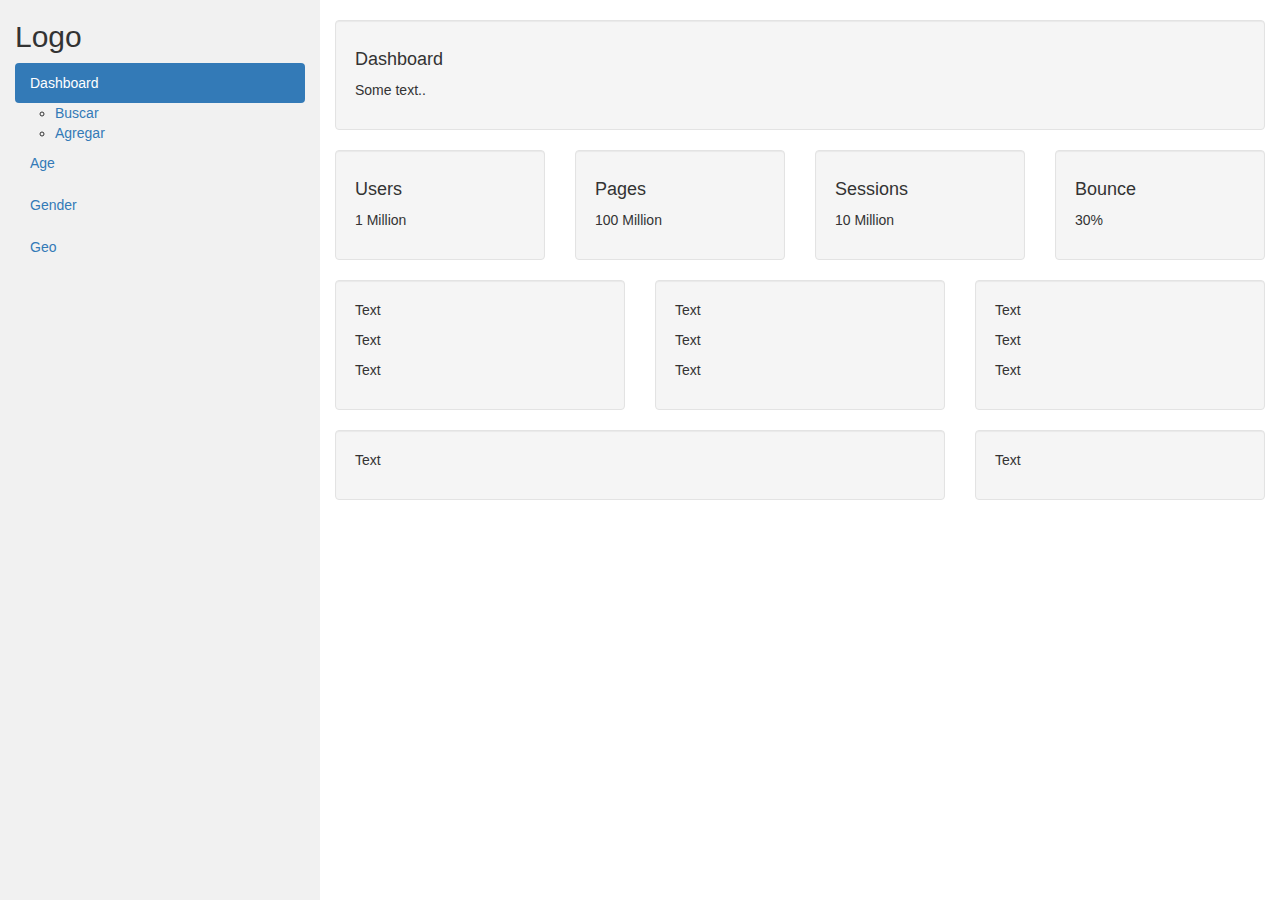
<file: inicio.html>
<!DOCTYPE html>
<html lang="en">
<head>
  <title>Bootstrap Example</title>
  <meta charset="utf-8">
  <meta name="viewport" content="width=device-width, initial-scale=1">
  <link rel="stylesheet" href="https://maxcdn.bootstrapcdn.com/bootstrap/3.4.1/css/bootstrap.min.css">
  <script src="https://ajax.googleapis.com/ajax/libs/jquery/3.7.1/jquery.min.js"></script>
  <script src="https://maxcdn.bootstrapcdn.com/bootstrap/3.4.1/js/bootstrap.min.js"></script>
  <style>
    /* Set height of the grid so .sidenav can be 100% (adjust as needed) */
    .row.content {height: 100vh}
    
    /* Set gray background color and 100% height */
    .sidenav {
      background-color: #f1f1f1;
      height: 100%;
    }
        
    /* On small screens, set height to 'auto' for the grid */
    @media screen and (max-width: 767px) {
      .row.content {height: auto;} 
    }
  </style>
</head>
<body>

<nav class="navbar navbar-inverse visible-xs">
  <div class="container-fluid">
    <div class="navbar-header">
      <button type="button" class="navbar-toggle" data-toggle="collapse" data-target="#myNavbar">
        <span class="icon-bar"></span>
        <span class="icon-bar"></span>
        <span class="icon-bar"></span>                        
      </button>
      <a class="navbar-brand" href="#">Logo</a>
    </div>
    <div class="collapse navbar-collapse" id="myNavbar">
      <ul class="nav navbar-nav">
        <li class="active"><a href="#">Dashboard</a></li>
        <li><a href="#">Age</a></li>
        <li><a href="#">Gender</a></li>
        <li><a href="#">Geo</a></li>
      </ul>
    </div>
  </div>
</nav>

<div class="container-fluid">
  <div class="row content">
    <div class="col-sm-3 sidenav hidden-xs">
      <h2>Logo</h2>
      <ul class="nav nav-pills nav-stacked">
        <li class="active"><a href="#section1">Dashboard</a></li>
            <ul>
                <li><a href="#">Buscar</a></li>
                <li><a href="#">Agregar</a></li>
            </ul>
        <li><a href="#section2">Age</a></li>
        <li><a href="#section3">Gender</a></li>
        <li><a href="#section3">Geo</a></li>
      </ul><br>
    </div>
    <br>
    
    <div class="col-sm-9">
      <div class="well">
        <h4>Dashboard</h4>
        <p>Some text..</p>
      </div>
      <div class="row">
        <div class="col-sm-3">
          <div class="well">
            <h4>Users</h4>
            <p>1 Million</p> 
          </div>
        </div>
        <div class="col-sm-3">
          <div class="well">
            <h4>Pages</h4>
            <p>100 Million</p> 
          </div>
        </div>
        <div class="col-sm-3">
          <div class="well">
            <h4>Sessions</h4>
            <p>10 Million</p> 
          </div>
        </div>
        <div class="col-sm-3">
          <div class="well">
            <h4>Bounce</h4>
            <p>30%</p> 
          </div>
        </div>
      </div>
      <div class="row">
        <div class="col-sm-4">
          <div class="well">
            <p>Text</p> 
            <p>Text</p> 
            <p>Text</p> 
          </div>
        </div>
        <div class="col-sm-4">
          <div class="well">
            <p>Text</p> 
            <p>Text</p> 
            <p>Text</p> 
          </div>
        </div>
        <div class="col-sm-4">
          <div class="well">
            <p>Text</p> 
            <p>Text</p> 
            <p>Text</p> 
          </div>
        </div>
      </div>
      <div class="row">
        <div class="col-sm-8">
          <div class="well">
            <p>Text</p> 
          </div>
        </div>
        <div class="col-sm-4">
          <div class="well">
            <p>Text</p> 
          </div>
        </div>
      </div>
    </div>
  </div>
</div>

</body>
</html>
</file>
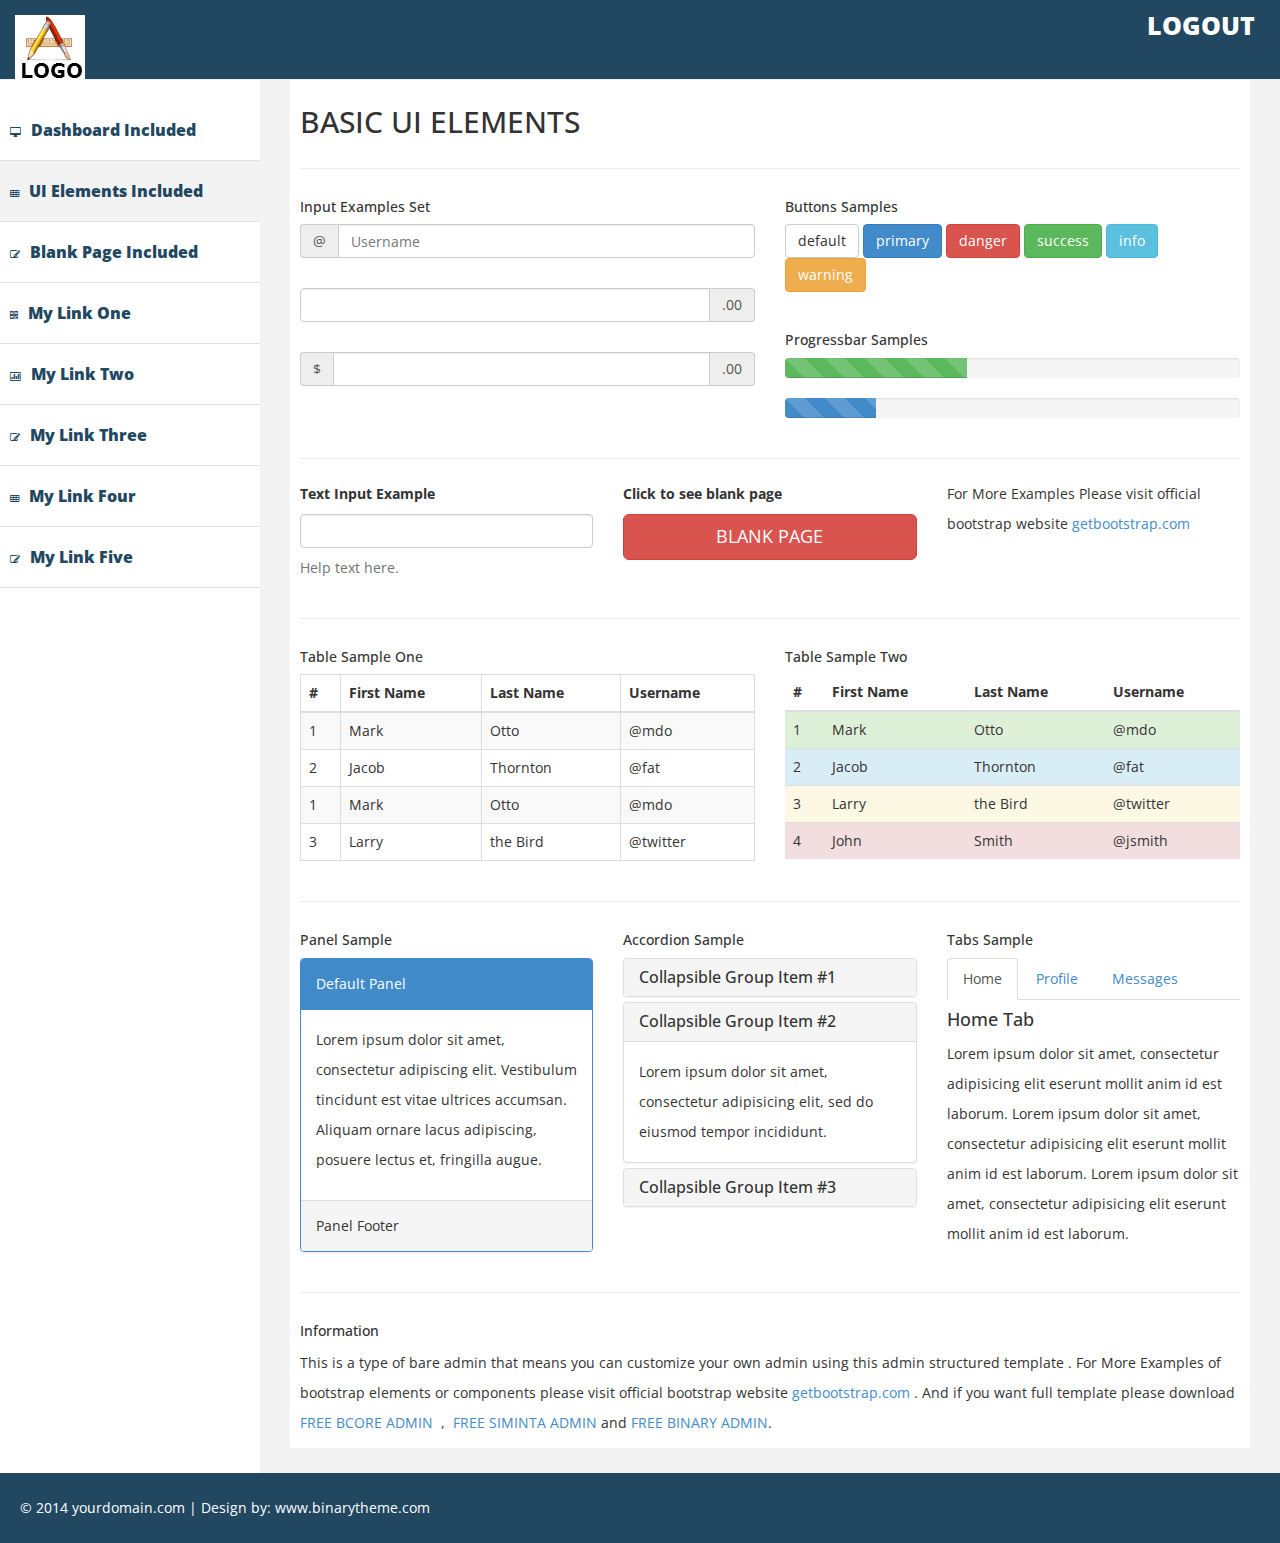
<file: ui.html>
﻿<!DOCTYPE html>
<html xmlns="http://www.w3.org/1999/xhtml">
<head>
      <meta charset="utf-8" />
    <meta name="viewport" content="width=device-width, initial-scale=1.0" />
    <title>Simple Responsive Admin</title>
	<!-- BOOTSTRAP STYLES-->
    <link href="assets/css/bootstrap.css" rel="stylesheet" />
     <!-- FONTAWESOME STYLES-->
    <link href="assets/css/font-awesome.css" rel="stylesheet" />
        <!-- CUSTOM STYLES-->
    <link href="assets/css/custom.css" rel="stylesheet" />
     <!-- GOOGLE FONTS-->
   <link href='http://fonts.googleapis.com/css?family=Open+Sans' rel='stylesheet' type='text/css' />
</head>
<body>
     
           
          
    <div id="wrapper">
         <div class="navbar navbar-inverse navbar-fixed-top">
            <div class="adjust-nav">
                <div class="navbar-header">
                    <button type="button" class="navbar-toggle" data-toggle="collapse" data-target=".sidebar-collapse">
                        <span class="icon-bar"></span>
                        <span class="icon-bar"></span>
                        <span class="icon-bar"></span>
                    </button>
                    <a class="navbar-brand" href="#">
                        <img src="assets/img/logo.png" />
                    </a>
                </div>
              
                 <span class="logout-spn" >
                  <a href="#" style="color:#fff;">LOGOUT</a>  

                </span>
            </div>
        </div>
        <!-- /. NAV TOP  -->
        <nav class="navbar-default navbar-side" role="navigation">
            <div class="sidebar-collapse">
                <ul class="nav" id="main-menu">
                 


                     <li> 
                        <a href="index.html" ><i class="fa fa-desktop "></i>Dashboard <span class="badge">Included</span></a>
                    </li>
                   

                    <li class="active-link">
                        <a href="ui.html"><i class="fa fa-table "></i>UI Elements  <span class="badge">Included</span></a>
                    </li>
                    <li>
                        <a href="blank.html"><i class="fa fa-edit "></i>Blank Page  <span class="badge">Included</span></a>
                    </li>


 <li>
                        <a href="#"><i class="fa fa-qrcode "></i>My Link One</a>
                    </li>
                    <li>
                        <a href="#"><i class="fa fa-bar-chart-o"></i>My Link Two</a>
                    </li>

                    <li>
                        <a href="#"><i class="fa fa-edit "></i>My Link Three </a>
                    </li>
                    <li>
                        <a href="#"><i class="fa fa-table "></i>My Link Four</a>
                    </li>
                     <li>
                        <a href="#"><i class="fa fa-edit "></i>My Link Five </a>
                    </li>
                </ul>
                            </div>

        </nav>
        <!-- /. NAV SIDE  -->
        <div id="page-wrapper" >
          <div id="page-inner">
                <div class="row">
                    <div class="col-md-12">
                        <h2>BASIC UI ELEMENTS</h2>
                    </div>
                </div>
                <!-- /. ROW  -->
                <hr />
                <div class="row">
                    <div class="col-lg-6 col-md-6 col-sm-6 col-xs-6">
                        <h5>Input Examples Set</h5>
                       <div class="input-group">
  <span class="input-group-addon">@</span>
  <input type="text" class="form-control" placeholder="Username" />
</div>
<br />
<div class="input-group">
  <input type="text" class="form-control" />
  <span class="input-group-addon">.00</span>

</div>
<br />
<div class="input-group">
  <span class="input-group-addon">$</span>
  <input type="text" class="form-control" />
  <span class="input-group-addon">.00</span>
</div>
                    </div>
                   
                    <div class="col-lg-6 col-md-6">
                        <h5>Buttons Samples</h5>
                        <a href="#" class="btn btn-default">default</a>
                        <a href="#" class="btn btn-primary">primary</a>
                        <a href="#" class="btn btn-danger">danger</a>
                        <a href="#" class="btn btn-success">success</a>
                        <a href="#" class="btn btn-info">info</a>
                        <a href="#" class="btn btn-warning">warning</a>
                        <br>
                        <br>
                        <h5>Progressbar Samples</h5>
                        <div class="progress progress-striped">
                            <div class="progress-bar progress-bar-success" role="progressbar" aria-valuenow="40" aria-valuemin="0" aria-valuemax="100" style="width: 40%">
                                <span class="sr-only">40% Complete (success)</span>
                            </div>
                        </div>
                        <div class="progress progress-striped active">
                            <div class="progress-bar progress-bar-primary" role="progressbar" aria-valuenow="20" aria-valuemin="0" aria-valuemax="100" style="width: 20%">
                                <span class="sr-only">20% Complete</span>
                            </div>
                        </div>


                    </div>

                </div>
                <!-- /. ROW  -->
                <hr>
                <div class="row">
                    <div class="col-lg-4 col-md-4">
                        <div class="form-group">
                            <label>Text Input Example</label>
                            <input class="form-control" />
                            <p class="help-block">Help text here.</p>
                        </div>
                    </div>
                    <div class="col-lg-4 col-md-4">
                        <label>Click to see blank page</label>
                        <a href="blank.html" target="_blank" class="btn btn-danger btn-lg btn-block">BLANK PAGE</a>
                    </div>
                    <div class="col-lg-4 col-md-4">
                        For More Examples Please visit official bootstrap website <a href="http://getbootstrap.com" target="_blank">getbootstrap.com</a>
                    </div>
                </div>
                <hr>
                <div class="row">
                    <div class="col-lg-6 col-md-6">
                        <h5>Table  Sample One</h5>
                        <table class="table table-striped table-bordered table-hover">
                            <thead>
                                <tr>
                                    <th>#</th>
                                    <th>First Name</th>
                                    <th>Last Name</th>
                                    <th>Username</th>
                                </tr>
                            </thead>
                            <tbody>
                                <tr>
                                    <td>1</td>
                                    <td>Mark</td>
                                    <td>Otto</td>
                                    <td>@mdo</td>
                                </tr>
                                <tr>
                                    <td>2</td>
                                    <td>Jacob</td>
                                    <td>Thornton</td>
                                    <td>@fat</td>
                                </tr>
                                <tr>
                                    <td>1</td>
                                    <td>Mark</td>
                                    <td>Otto</td>
                                    <td>@mdo</td>
                                </tr>
                                <tr>
                                    <td>3</td>
                                    <td>Larry</td>
                                    <td>the Bird</td>
                                    <td>@twitter</td>
                                </tr>
                            </tbody>
                        </table>

                    </div>
                    <div class="col-lg-6 col-md-6">
                        <h5>Table  Sample Two</h5>
                        <div class="table-responsive">
                            <table class="table">
                                <thead>
                                    <tr>
                                        <th>#</th>
                                        <th>First Name</th>
                                        <th>Last Name</th>
                                        <th>Username</th>
                                    </tr>
                                </thead>
                                <tbody>
                                    <tr class="success">
                                        <td>1</td>
                                        <td>Mark</td>
                                        <td>Otto</td>
                                        <td>@mdo</td>
                                    </tr>
                                    <tr class="info">
                                        <td>2</td>
                                        <td>Jacob</td>
                                        <td>Thornton</td>
                                        <td>@fat</td>
                                    </tr>
                                    <tr class="warning">
                                        <td>3</td>
                                        <td>Larry</td>
                                        <td>the Bird</td>
                                        <td>@twitter</td>
                                    </tr>
                                    <tr class="danger">
                                        <td>4</td>
                                        <td>John</td>
                                        <td>Smith</td>
                                        <td>@jsmith</td>
                                    </tr>
                                </tbody>
                            </table>
                        </div>
                    </div>
                </div>
                <!-- /. ROW  -->
                <hr>


                <div class="row">
                    <div class="col-lg-4 col-md-4">
                        <h5>Panel Sample</h5>
                        <div class="panel panel-primary">
                            <div class="panel-heading">
                                Default Panel
                            </div>
                            <div class="panel-body">
                                <p>Lorem ipsum dolor sit amet, consectetur adipiscing elit. Vestibulum tincidunt est vitae ultrices accumsan. Aliquam ornare lacus adipiscing, posuere lectus et, fringilla augue.</p>
                            </div>
                            <div class="panel-footer">
                                Panel Footer
                            </div>
                        </div>
                    </div>
                    <div class="col-lg-4 col-md-4">
                        <h5>Accordion Sample</h5>
                        <div class="panel-group" id="accordion">
                            <div class="panel panel-default">
                                <div class="panel-heading">
                                    <h4 class="panel-title">
                                        <a data-toggle="collapse" data-parent="#accordion" href="#collapseOne" class="collapsed">Collapsible Group Item #1</a>
                                    </h4>
                                </div>
                                <div id="collapseOne" class="panel-collapse collapse" style="height: 0px;">
                                    <div class="panel-body">
                                        Lorem ipsum dolor sit amet, consectetur adipisicing elit, sed do eiusmod tempor incididunt.
                                    </div>
                                </div>
                            </div>
                            <div class="panel panel-default">
                                <div class="panel-heading">
                                    <h4 class="panel-title">
                                        <a data-toggle="collapse" data-parent="#accordion" href="#collapseTwo">Collapsible Group Item #2</a>
                                    </h4>
                                </div>
                                <div id="collapseTwo" class="panel-collapse in" style="height: auto;">
                                    <div class="panel-body">
                                        Lorem ipsum dolor sit amet, consectetur adipisicing elit, sed do eiusmod tempor incididunt.

                                    </div>
                                </div>
                            </div>
                            <div class="panel panel-default">
                                <div class="panel-heading">
                                    <h4 class="panel-title">
                                        <a data-toggle="collapse" data-parent="#accordion" href="#collapseThree" class="collapsed">Collapsible Group Item #3</a>
                                    </h4>
                                </div>
                                <div id="collapseThree" class="panel-collapse collapse">
                                  

                                        <div class="panel-body">
                                             Lorem ipsum dolor sit amet, consectetur adipisicing elit, sed do eiusmod tempor incididunt.
                                        </div>
                                </div>
                            </div>
                        </div>
                    </div>
                    <div class="col-lg-4 col-md-4">
                        <h5>Tabs Sample</h5>
                        <ul class="nav nav-tabs">
                            <li class="active"><a href="#home" data-toggle="tab">Home</a>
                            </li>
                            <li class=""><a href="#profile" data-toggle="tab">Profile</a>
                            </li>
                            <li class=""><a href="#messages" data-toggle="tab">Messages</a>
                            </li>

                        </ul>
                        <div class="tab-content">
                            <div class="tab-pane fade active in" id="home">
                                <h4>Home Tab</h4>
                                <p>
                                    Lorem ipsum dolor sit amet, consectetur adipisicing elit eserunt mollit anim id est laborum.
                                        Lorem ipsum dolor sit amet, consectetur adipisicing elit eserunt mollit anim id est laborum.
                                        Lorem ipsum dolor sit amet, consectetur adipisicing elit eserunt mollit anim id est laborum.
                                </p>
                            </div>
                            <div class="tab-pane fade" id="profile">
                                <h4>Profile Tab</h4>
                                <p>
                                    Lorem ipsum dolor sit amet, consectetur adipisicing elit eserunt mollit anim id est laborum.
                                        Lorem ipsum dolor sit amet, consectetur adipisicing elit eserunt mollit anim id est laborum.
                                        Lorem ipsum dolor sit amet, consectetur adipisicing elit eserunt mollit anim id est laborum.
                                </p>

                            </div>
                            <div class="tab-pane fade" id="messages">
                                <h4>Messages Tab</h4>
                                <p>
                                    Lorem ipsum dolor sit amet, consectetur adipisicing elit eserunt mollit anim id est laborum.
                                        Lorem ipsum dolor sit amet, consectetur adipisicing elit eserunt mollit anim id est laborum.
                                        Lorem ipsum dolor sit amet, consectetur adipisicing elit eserunt mollit anim id est laborum.
                                </p>

                            </div>

                        </div>
                    </div>

                </div>
                <!-- /. ROW  -->
                <hr />
                  <div class="row">
                    <div class="col-lg-12 col-md-12">
                        <h5>Information</h5>
                            This is a type of bare admin that means you can customize your own admin using this admin structured  template . For More Examples of bootstrap elements or components please visit official bootstrap website <a href="http://getbootstrap.com" target="_blank">getbootstrap.com</a>
                        . And if you want full template please download <a href="http://www.binarytheme.com/bootstrap-free-admin-dashboard-template/" target="_blank">FREE BCORE ADMIN </a>&nbsp;,&nbsp;  <a href="http://www.binarytheme.com/free-bootstrap-admin-template-siminta/" target="_blank">FREE SIMINTA ADMIN</a> and <a href="http://binarycart.com/" target="_blank">FREE BINARY ADMIN</a>.

                    </div>
                </div>
                <!-- /. ROW  -->

            </div>
            </div>
         <!-- /. PAGE WRAPPER  -->
        </div>
    <div class="footer">
      
    
             <div class="row">
                <div class="col-lg-12" >
                    &copy;  2014 yourdomain.com | Design by: <a href="http://binarytheme.com" style="color:#fff;"  target="_blank">www.binarytheme.com</a>
                </div>
        </div>
        </div>
          

     <!-- /. WRAPPER  -->
    <!-- SCRIPTS -AT THE BOTOM TO REDUCE THE LOAD TIME-->
    <!-- JQUERY SCRIPTS -->
    <script src="assets/js/jquery-1.10.2.js"></script>
      <!-- BOOTSTRAP SCRIPTS -->
    <script src="assets/js/bootstrap.min.js"></script>
      <!-- CUSTOM SCRIPTS -->
    <script src="assets/js/custom.js"></script>
    
   
</body>
</html>
</file>
<file: assets/css/custom.css>
/*=============================================================
    Authour URI: www.binarycart.com
    License: Commons Attribution 3.0

    http://creativecommons.org/licenses/by/3.0/

    100% To use For Personal And Commercial Use.
    IN EXCHANGE JUST GIVE US CREDITS AND TELL YOUR FRIENDS ABOUT US
   
    ========================================================  */
/*==============================================
    GENERAL  STYLES    
    =============================================*/
body {
    font-family: 'Open Sans', sans-serif;
    line-height:30px;
}

 #wrapper {
    width: 100%;
    margin-top:50px;
}

#page-wrapper {
    padding: 15px 15px;
    min-height: 600px;
    background:#F3F3F3;
   
}
#page-inner {
    width:100%;
    margin:10px 20px 10px 0px;
    background-color:#fff!important;
    padding:10px;
    min-height:1050px;
}
.pad-top {
    padding-top:15px;
}
/*==============================================
    MENU STYLES    
    =============================================*/

.sidebar-collapse .nav {
	padding:0;
    padding-top:50px;
}

.sidebar-collapse > .nav > li > a {
	padding:15px 10px;
    color: #214761;
font-weight: 900;
font-size: 16px;
}
.sidebar-collapse > .nav > li {
	border-bottom:1px solid #e1e1e1;
}
.sidebar-collapse .nav > li > a:hover,
.sidebar-collapse .nav > li > a:focus {
	
	background:#F3F3F3;
	outline:0;
}

.navbar-side {
	border:none;
	background-color: #fff;
	
}
.navbar-inverse {

background-color: #214761;
border-color: #F0F0F0;
min-height: 80px;
}


.nav > li > a > i {
    margin-right:10px;
    font-size:10px;
}
.logout-spn {
    float:right;
    color:#fff;
    font-size:25px;
    font-weight:800;
    margin:20px;
    margin: 10px 25px 10px 50px;
}
    .logout-spn a {
        text-decoration:none;
    }
.active-link {
    background-color:#f3f3f3;
}
    
/*==============================================
    DASHBOARD STYLES    
    =============================================*/
.div-square {
    padding:5px;
    border:3px double #e1e1e1;
    -webkit-border-radius:8px;
   -moz-border-radius:8px;
    border-radius:8px;
    margin:5px;

}

.div-square> a,.div-square> a:hover {
    color:#808080;
     text-decoration:none;
}
/*==============================================
    FOOTER STYLES     
    =============================================*/
.footer {
    background-color:#214761;
    width:100%;
    color:#fff;
    padding:20px 50px 20px 50px;
     padding-left:20px;
}


    .footer > a, .footer>a:hover {
       
        color:#fff;
    }

/*==============================================
    MEDIA QUERIES     
    =============================================*/
 
 @media(min-width:768px) {
     #page-wrapper{
               margin: 0 0 0 260px;
        padding: 15px 30px;
        min-height: 1050px;
		
    }
	
	
    .navbar-side {
        z-index: 1;
        position: absolute;
        width: 260px;
       
    }

 
}
</file>
